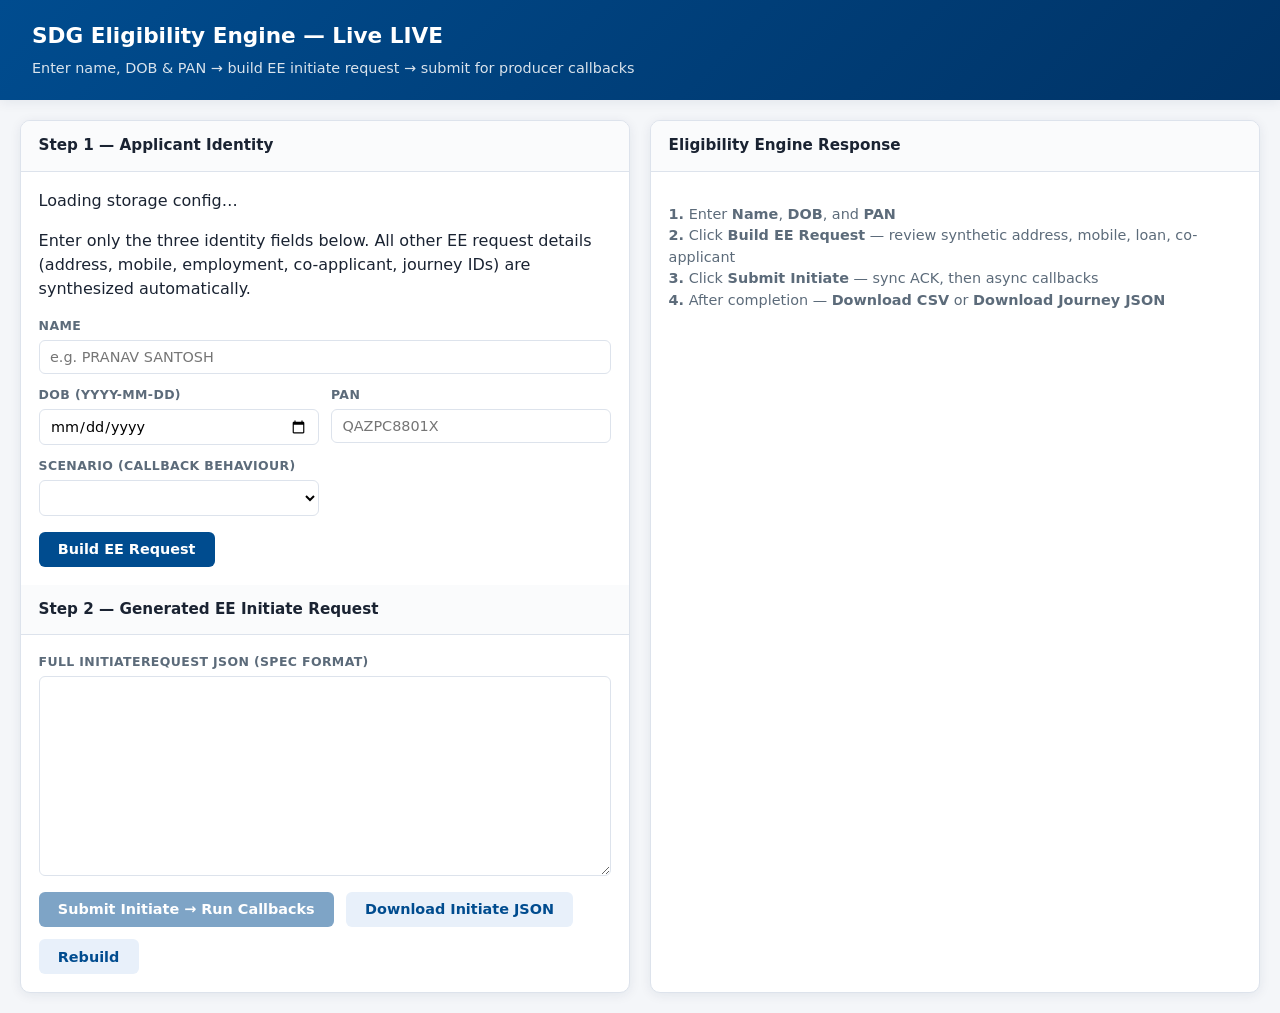
<file: ui_live/index.html>
<!DOCTYPE html>
<html lang="en">
<head>
  <meta charset="UTF-8" />
  <meta name="viewport" content="width=device-width, initial-scale=1" />
  <title>SDG Eligibility Engine — Live Generator</title>
  <link rel="stylesheet" href="/ui/style.css" />
</head>
<body>
  <header>
    <h1>SDG Eligibility Engine — Live <span class="badge">LIVE</span></h1>
    <p>Enter name, DOB &amp; PAN → build EE initiate request → submit for producer callbacks</p>
  </header>

  <div class="layout">
    <section class="panel" id="input-panel">
      <div class="panel-header">Step 1 — Applicant Identity</div>
      <div class="panel-body">
        <div id="error-banner" class="error-banner"></div>
        <div id="storage-info" class="info-bar">Loading storage config…</div>

        <p class="step-hint">Enter only the three identity fields below. All other EE request details (address, mobile, employment, co-applicant, journey IDs) are synthesized automatically.</p>

        <div class="field-grid">
          <div class="field full">
            <label for="fullName">Name</label>
            <input id="fullName" type="text" placeholder="e.g. PRANAV SANTOSH" autocomplete="name" />
          </div>
          <div class="field">
            <label for="dob">DOB (YYYY-MM-DD)</label>
            <input id="dob" type="date" />
          </div>
          <div class="field">
            <label for="panNo">PAN</label>
            <input id="panNo" type="text" maxlength="10" placeholder="QAZPC8801X" autocapitalize="characters" />
          </div>
          <div class="field">
            <label for="scenario">Scenario (callback behaviour)</label>
            <select id="scenario"></select>
          </div>
        </div>

        <div class="actions">
          <button type="button" id="btn-build" class="btn-primary">Build EE Request</button>
        </div>
      </div>

      <div class="panel-header panel-header-step2 hidden" id="step2-header">Step 2 — Generated EE Initiate Request</div>
      <div class="panel-body hidden" id="step2-body">
        <div id="generated-summary" class="generated-summary"></div>

        <div class="field full">
          <label for="json-editor">Full initiateRequest JSON (spec format)</label>
          <textarea id="json-editor" class="json-editor" readonly></textarea>
        </div>

        <p id="delay-hint" style="font-size:0.78rem;color:var(--muted);margin:0.75rem 0 0"></p>

        <div class="actions">
          <button type="button" id="btn-submit" class="btn-primary" disabled>Submit Initiate → Run Callbacks</button>
          <button type="button" id="btn-download-json" class="btn-secondary hidden">Download Initiate JSON</button>
          <button type="button" id="btn-rebuild" class="btn-secondary">Rebuild</button>
        </div>
      </div>
    </section>

    <section class="panel" id="response-panel">
      <div class="panel-header">Eligibility Engine Response</div>
      <div class="panel-body">
        <p style="color:var(--muted);font-size:0.9rem">
          <strong>1.</strong> Enter <strong>Name</strong>, <strong>DOB</strong>, and <strong>PAN</strong><br>
          <strong>2.</strong> Click <strong>Build EE Request</strong> — review synthetic address, mobile, loan, co-applicant<br>
          <strong>3.</strong> Click <strong>Submit Initiate</strong> — sync ACK, then async callbacks<br>
          <strong>4.</strong> After completion — <strong>Download CSV</strong> or <strong>Download Journey JSON</strong>
        </p>
      </div>
    </section>
  </div>

  <script src="/ui/app.js"></script>
</body>
</html>
</file>
<file: ui/style.css>
:root {
  --bg: #f4f6f9;
  --surface: #ffffff;
  --border: #dde3ec;
  --text: #1a2332;
  --muted: #5c6b7a;
  --primary: #004c8f;
  --primary-light: #e8f0fa;
  --success: #0d7a4e;
  --success-bg: #e6f5ee;
  --pending: #b45309;
  --pending-bg: #fef3e2;
  --accent: #e31e24;
  --radius: 10px;
  --shadow: 0 2px 12px rgba(0, 40, 80, 0.08);
  --font: "Segoe UI", system-ui, -apple-system, sans-serif;
  --mono: "SF Mono", "Cascadia Code", Consolas, monospace;
}

* {
  box-sizing: border-box;
}

body {
  margin: 0;
  font-family: var(--font);
  background: var(--bg);
  color: var(--text);
  line-height: 1.5;
}

header {
  background: linear-gradient(135deg, var(--primary) 0%, #003366 100%);
  color: #fff;
  padding: 1.25rem 2rem;
  box-shadow: var(--shadow);
}

header h1 {
  margin: 0;
  font-size: 1.35rem;
  font-weight: 600;
}

header p {
  margin: 0.35rem 0 0;
  opacity: 0.85;
  font-size: 0.9rem;
}

.layout {
  display: grid;
  grid-template-columns: 1fr 1fr;
  gap: 1.25rem;
  max-width: 1400px;
  margin: 0 auto;
  padding: 1.25rem;
}

@media (max-width: 960px) {
  .layout {
    grid-template-columns: 1fr;
  }
}

.panel {
  background: var(--surface);
  border: 1px solid var(--border);
  border-radius: var(--radius);
  box-shadow: var(--shadow);
  overflow: hidden;
}

.panel-header {
  padding: 0.85rem 1.1rem;
  border-bottom: 1px solid var(--border);
  font-weight: 600;
  font-size: 0.95rem;
  background: #fafbfc;
}

.panel-body {
  padding: 1.1rem;
}

.field-grid {
  display: grid;
  grid-template-columns: 1fr 1fr;
  gap: 0.75rem;
}

.field {
  display: flex;
  flex-direction: column;
  gap: 0.25rem;
}

.field.full {
  grid-column: 1 / -1;
}

label {
  font-size: 0.78rem;
  font-weight: 600;
  color: var(--muted);
  text-transform: uppercase;
  letter-spacing: 0.03em;
}

input,
select,
textarea {
  font-family: inherit;
  font-size: 0.9rem;
  padding: 0.5rem 0.65rem;
  border: 1px solid var(--border);
  border-radius: 6px;
  background: #fff;
}

input:focus,
select:focus,
textarea:focus {
  outline: 2px solid var(--primary-light);
  border-color: var(--primary);
}

textarea.json-editor {
  font-family: var(--mono);
  font-size: 0.75rem;
  min-height: 200px;
  resize: vertical;
  width: 100%;
}

.actions {
  display: flex;
  gap: 0.75rem;
  margin-top: 1rem;
  flex-wrap: wrap;
}

button {
  font-family: inherit;
  font-size: 0.9rem;
  font-weight: 600;
  padding: 0.6rem 1.2rem;
  border: none;
  border-radius: 6px;
  cursor: pointer;
  transition: opacity 0.15s;
}

button:disabled {
  opacity: 0.5;
  cursor: not-allowed;
}

.btn-primary {
  background: var(--primary);
  color: #fff;
}

.btn-primary:hover:not(:disabled) {
  background: #003d75;
}

.btn-secondary {
  background: var(--primary-light);
  color: var(--primary);
}

.meta-bar {
  display: flex;
  flex-wrap: wrap;
  gap: 0.5rem 1rem;
  font-size: 0.82rem;
  color: var(--muted);
  margin-bottom: 1rem;
  padding: 0.65rem 0.85rem;
  background: var(--primary-light);
  border-radius: 6px;
}

.meta-bar strong {
  color: var(--primary);
}

.ack-box {
  background: var(--success-bg);
  border: 1px solid #b8e0cc;
  border-radius: 6px;
  padding: 0.85rem;
  margin-bottom: 1rem;
}

.ack-box h3 {
  margin: 0 0 0.5rem;
  font-size: 0.85rem;
  color: var(--success);
}

pre {
  margin: 0;
  font-family: var(--mono);
  font-size: 0.72rem;
  white-space: pre-wrap;
  word-break: break-word;
  max-height: 180px;
  overflow: auto;
}

.timeline {
  list-style: none;
  margin: 0;
  padding: 0;
}

.timeline li {
  display: grid;
  grid-template-columns: 28px 1fr;
  gap: 0.65rem;
  padding: 0.65rem 0;
  border-bottom: 1px solid var(--border);
}

.timeline li:last-child {
  border-bottom: none;
}

.status-dot {
  width: 22px;
  height: 22px;
  border-radius: 50%;
  margin-top: 2px;
  display: flex;
  align-items: center;
  justify-content: center;
  font-size: 0.65rem;
  font-weight: 700;
  color: #fff;
}

.status-dot.pending {
  background: #cbd5e1;
  color: var(--muted);
}

.status-dot.active {
  background: var(--pending);
  animation: pulse 1.2s infinite;
}

.status-dot.done {
  background: var(--success);
}

.status-dot.summary-done {
  background: var(--accent);
}

@keyframes pulse {
  50% {
    opacity: 0.6;
  }
}

.callback-title {
  font-weight: 600;
  font-size: 0.88rem;
}

.callback-meta {
  font-size: 0.78rem;
  color: var(--muted);
}

.callback-json {
  margin-top: 0.4rem;
  display: none;
}

.callback-json.open {
  display: block;
}

.toggle-json {
  font-size: 0.75rem;
  color: var(--primary);
  background: none;
  border: none;
  padding: 0;
  margin-top: 0.25rem;
  cursor: pointer;
  font-weight: 600;
}

.summary-card {
  background: linear-gradient(135deg, #fff5f5 0%, #fff 100%);
  border: 1px solid #f5c6c8;
  border-radius: 6px;
  padding: 0.85rem;
  margin-top: 0.75rem;
}

.summary-grid {
  display: grid;
  grid-template-columns: repeat(auto-fill, minmax(120px, 1fr));
  gap: 0.4rem;
  margin-top: 0.5rem;
}

.summary-item {
  font-size: 0.75rem;
  padding: 0.35rem 0.5rem;
  border-radius: 4px;
  background: #f8f9fa;
  border: 1px solid var(--border);
}

.summary-item .key {
  color: var(--muted);
  display: block;
}

.summary-item .val {
  font-weight: 600;
}

.summary-item .val.success {
  color: var(--success);
}

.summary-item .val.failed {
  color: var(--accent);
}

.error-banner {
  background: #fef2f2;
  border: 1px solid #fecaca;
  color: #991b1b;
  padding: 0.65rem 0.85rem;
  border-radius: 6px;
  margin-bottom: 0.75rem;
  font-size: 0.85rem;
  display: none;
}

.error-banner.show {
  display: block;
}
</file>
